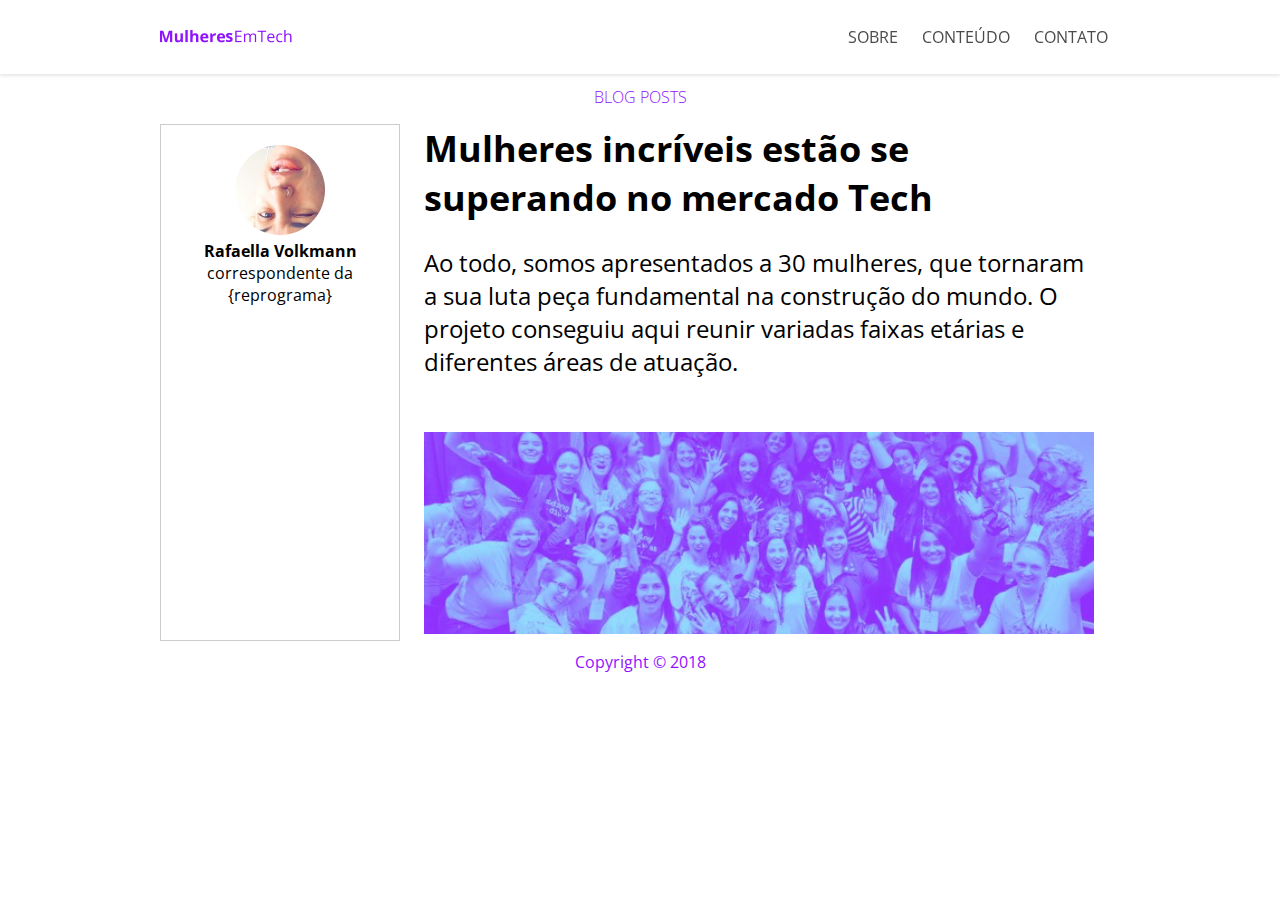
<file: index.html>
<!DOCTYPE html>
<html>
<head>
	<meta charset="utf-8">
	<meta name="viewport" content="width=device-width, initial-scale=1">
	<title>Exercício 4</title>
	<link href="https://fonts.googleapis.com/css?family=Open+Sans:400,700,800" rel="stylesheet">
	<link rel="stylesheet" type="text/css" href="css/style.css">
</head>
<body>

	<nav class="topbar">
		<div class="container">
			<img src="img/logo.png" alt="imagem logo mulheres em tech">
		
			<ul class="menu">
				<li class="menu__item"><a href="#">Sobre</a></li>
				<li class="menu__item"><a href="#">Conteúdo</a></li>
				<li class="menu__item"><a href="#">Contato</a></li>
			</ul>
		</div>
	</nav>

	<header class="header">
		<h3 class="header__titulo">BLOG POSTS</h3>
	</header>

	<section class="container">

		<aside class="author col-1-de-3">
			<img src="img/author.png" alt="Foto da Rafaella, autora do artigo">
			<h4 class="author__nome">Rafaella Volkmann</h4>
			<p class="author__ocupacao">correspondente da {reprograma}</p>
		</aside>

		<main class="article col-2-de-3">
				<h1 class="article__titulo">Mulheres incríveis estão se superando no mercado Tech</h1>
				<p>Ao todo, somos apresentados a 30 mulheres, que tornaram a sua luta peça fundamental na construção do mundo. O projeto conseguiu aqui reunir variadas faixas etárias e diferentes áreas de atuação.</p>
				<img src="img/mulheres.png" alt="Foto de mulheres que programam">
		</main>

	</section>

	<footer class="rodape">
		<p>Copyright © 2018</p>
	</footer>

</body>
</html>
</file>
<file: css/style.css>
/*  GERAL  */
*{
	box-sizing: border-box; 
}

body{
	font-family: 'Open Sans', Arial, Helvetica, sans-serif; /*definimos a fonte*/
	margin: 0 auto;
}

/*  NAVEGAÇÃO  */
.topbar{
	position: fixed; /*fixa o topbar*/
	width: 100%; /*ocupa 100% da área superior*/
	padding: 10px 95px; 
	top: 0; 
	box-shadow: 0 1px 4px rgba(0,0,0,0.15);
	background-color: #ffffff;
	z-index: 999;
}

a{
	text-decoration: none;
	color: #4A4A4A;

}

.menu{
	display: inline-block;
	margin-left: 502px;
}

.menu__item{
	display: inline;
	text-transform: uppercase;
	padding: 10px;
}

/*  LAYOUT  */
.container{
	width: 960px;
	margin: 0 auto;	
}

.col-1-de-3{
	display: inline-block;
	width: 25%;
}

.col-2-de-3{
	display: inline-block;
	width: 74%;
}


/*  HEADER  */

/*header > h3 {} -- o símbolo > indica que vamos tratar o h3 filho direto da header*/

header{
	padding-top: 70px;
}

.header__titulo{
	text-transform: uppercase; /*transforma em letras maiúsculas*/
	color: #9013FE; /*cor*/
	font-weight: lighter;  /*largura da letra*/
	font-size: 16px;  /*tamanho da letra*/
	text-align: center;  /*alinhamento do texto*/
}

/*  ASIDE  */

.author{
	text-align: center; /*alinha o texto no centro*/
	border: 1px solid #CCCCCC; /*configura uma borda de 1px, sólida e de cor cinza*/
	padding: 20px; 
	vertical-align: top;
	height: 517px;
}

.author__nome,
.author__ocupacao{
	margin: 0;
}

.author_nome{
	margin-top: 10px;
}


/*  ARTICLE  */

.article{
	padding: 0 20px;
}

.article__titulo{
	font-size: 36px;
	font-weight: bolder;
	margin-top: 0;
}

.article p{
	font-size: 24px;
	padding-bottom: 30px;
}

.article img{
	width: 100%;
}

/*  FOOTER  */

footer{
	/* background-color: #9013FE; */
	text-align: center;
	color: #9013FE;
}

.rodape p{
	margin: 0;
	padding: 10px 0;
}

/*  MEDIA  */

@media (max-width: 768px) {
	.menu{
		display: none;
	}

	.col-1-de-3{
		display: none;
	}

	.col-2-de-3{
		display: block;
		margin: 0 auto;
		width: 100%;
	}

	footer{
		width: 80%;
		margin: auto;
	}
}
</file>
